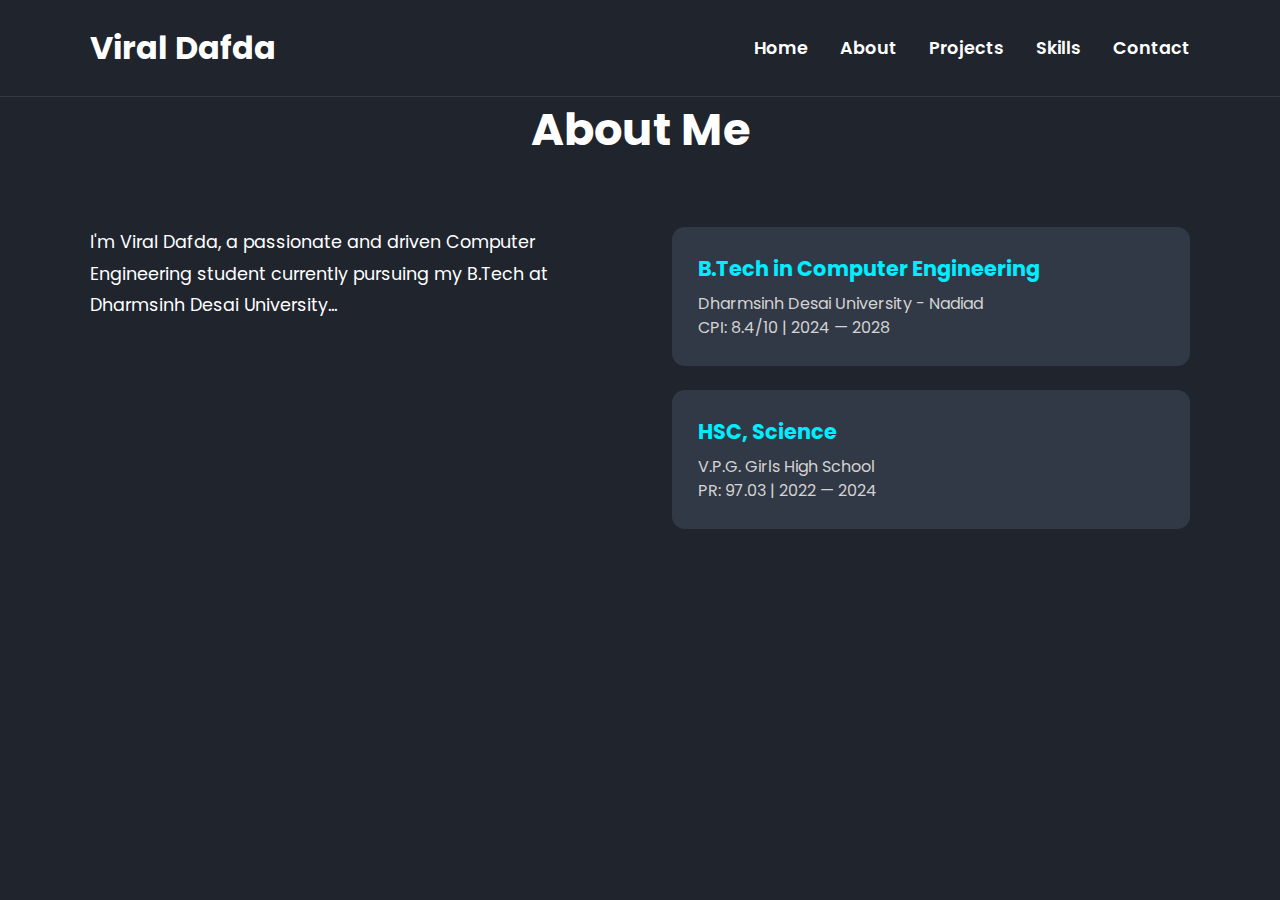
<file: about.html>
<!DOCTYPE html>
<html lang="en">
<head>
    <meta charset="UTF-8">
    <meta name="viewport" content="width=device-width, initial-scale=1.0">
    <title>About Me</title>
    <link rel="stylesheet" href="style.css">
</head>
<body>

<nav>
    <h1>Viral Dafda</h1>
    <ul>
      <li><a href="index.html">Home</a></li>
      <li><a href="about.html">About</a></li>
      <!-- <li><a href="achievements.html">Achievements</a></li>
      <li><a href="experience.html">Experience</a></li> -->
      <li><a href="projects.html">Projects</a></li>
      <li><a href="skills.html">Skills</a></li>
      <li><a href="#">Contact</a></li>
    </ul>
  </nav>

<main>
    <div class="container">
        <h1>About Me</h1>
        <div class="about-grid">
            <div>
                <p class="about-text">
                    I'm Viral Dafda, a passionate and driven Computer Engineering student currently pursuing my B.Tech at Dharmsinh Desai University...
                </p>
            </div>
            <div>
                <div class="card">
                    <h3>B.Tech in Computer Engineering</h3>
                    <p>Dharmsinh Desai University - Nadiad</p>
                    <p>CPI: 8.4/10 | 2024 — 2028</p>
                </div>
                <div class="card">
                    <h3>HSC, Science</h3>
                    <p>V.P.G. Girls High School</p>
                    <p>PR: 97.03 | 2022 — 2024</p>
                </div>
            </div>
        </div>
    </div>
</main>

</body>
</html>
</file>
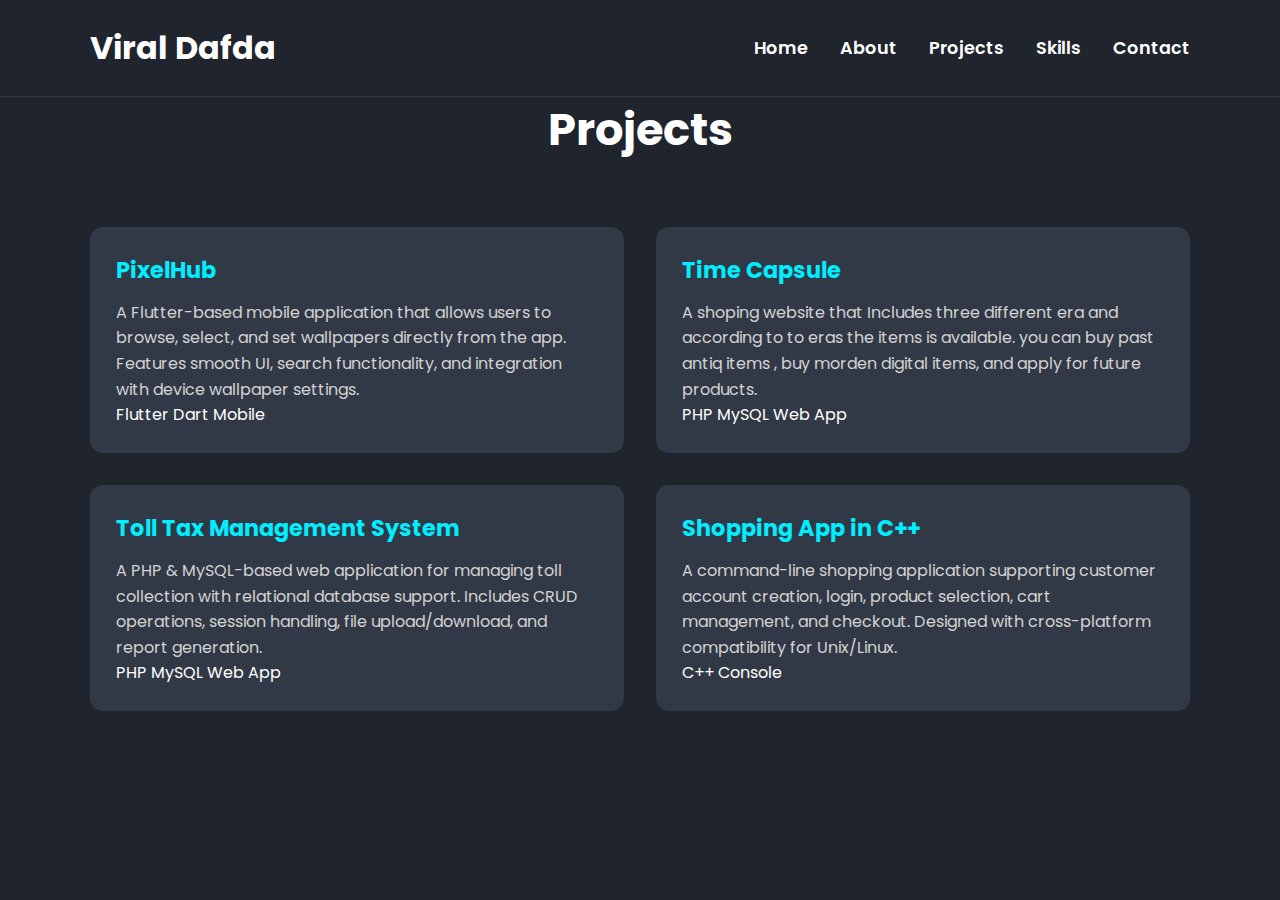
<file: projects.html>
<!DOCTYPE html>
<html lang="en">
<head>
  <meta charset="UTF-8" />
  <meta name="viewport" content="width=device-width, initial-scale=1.0" />
  <title>Projects</title>
  <link rel="stylesheet" href="style.css" />
</head>
<body>
  <!-- Navigation -->
  <nav>
    <h1>Viral Dafda</h1>
    <ul>
      <li><a href="index.html">Home</a></li>
      <li><a href="about.html">About</a></li>
      <!-- <li><a href="achievements.html">Achievements</a></li>
      <li><a href="experience.html">Experience</a></li> -->
      <li><a href="projects.html">Projects</a></li>
      <li><a href="skills.html">Skills</a></li>
      <li><a href="#">Contact</a></li>
    </ul>
  </nav>

  <!-- Projects Section -->
  <section class="container">
    <h1>Projects</h1>
    <div class="projects-grid">

      <!-- Flutter App -->
      <div class="project-card">
        <h3>PixelHub</h3>
        <p>
          A Flutter-based mobile application that allows users to browse, select, and set wallpapers directly from the app.
          Features smooth UI, search functionality, and integration with device wallpaper settings.
        </p>
        <span class="tag">Flutter</span>
        <span class="tag">Dart</span>
        <span class="tag">Mobile</span>
      </div>

      <!-- Time Capsule Website -->
      <div class="project-card">
        <h3>Time Capsule</h3>
        <p>
          A shoping website that Includes three different era and according to to eras the items is available. you can buy past antiq items , 
          buy morden digital items, and apply for future products. 
        </p>
        <span class="tag">PHP</span>
        <span class="tag">MySQL</span>
        <span class="tag">Web App</span>    
      </div>

      <!-- Toll Tax Management -->
      <div class="project-card">
        <h3>Toll Tax Management System</h3>
        <p>
          A PHP & MySQL-based web application for managing toll collection with relational database support.
          Includes CRUD operations, session handling, file upload/download, and report generation.
        </p>
        <span class="tag">PHP</span>
        <span class="tag">MySQL</span>
        <span class="tag">Web App</span>
      </div>

      <!-- C++ Shopping App -->
      <div class="project-card">
        <h3>Shopping App in C++</h3>
        <p>
          A command-line shopping application supporting customer account creation, login, product selection, cart management, and checkout.
          Designed with cross-platform compatibility for Unix/Linux.
        </p>
        <span class="tag">C++</span>
        <span class="tag">Console</span>
      </div>

    </div>
  </section>
</body>
</html>
</file>
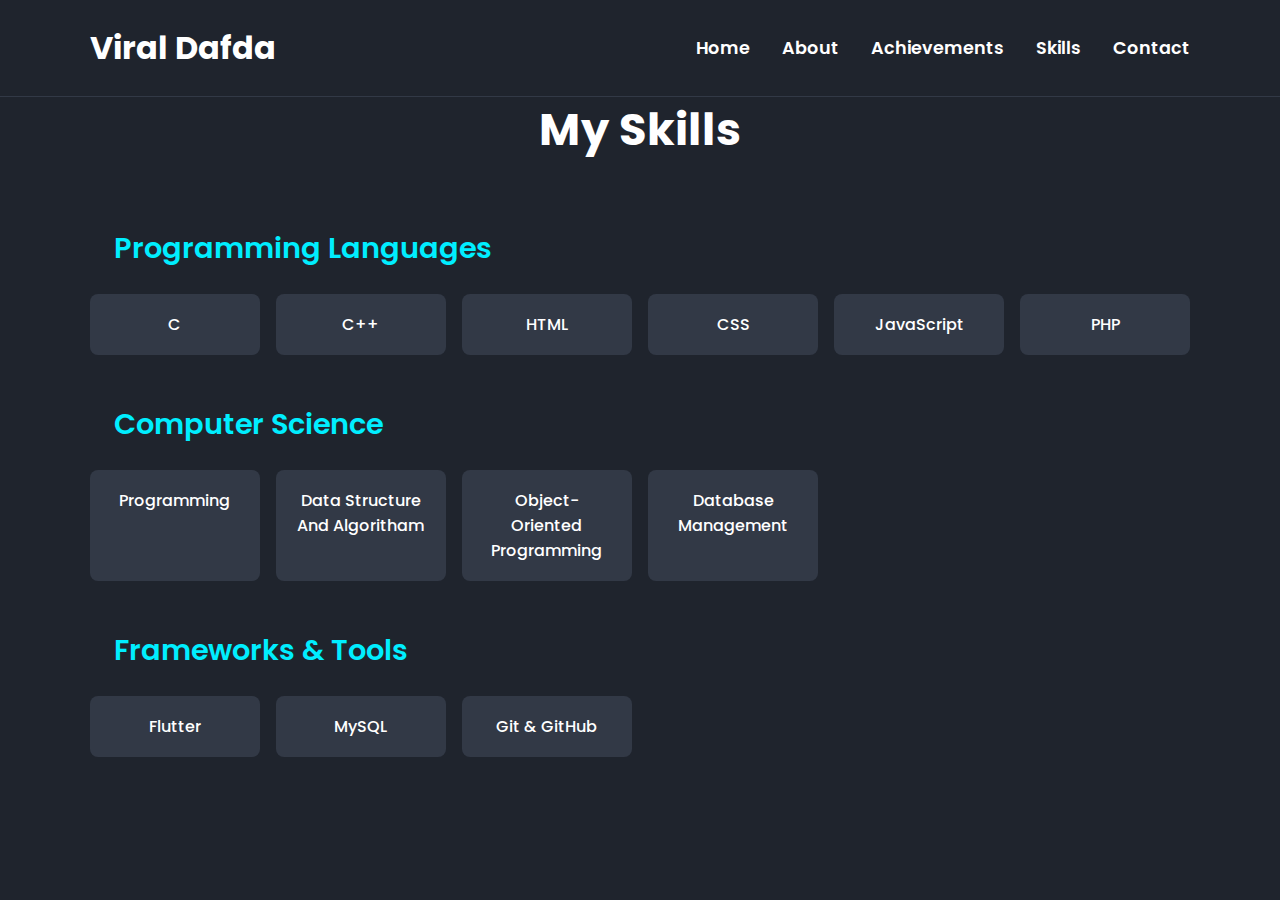
<file: skills.html>
<!DOCTYPE html>
<html lang="en">
  <head>
    <meta charset="UTF-8" />
    <meta name="viewport" content="width=device-width, initial-scale=1.0" />
    <title>My Skills</title>
    <link rel="stylesheet" href="style.css" />
  </head>
  <body>
    <nav>
    <h1>Viral Dafda</h1>
    <ul>
      <li><a href="index.html">Home</a></li>
      <li><a href="about.html">About</a></li>
      <li><a href="achievements.html">Achievements</a></li>
      <!-- <li><a href="experience.html">Experience</a></li>
      <li><a href="projects.html">Projects</a></li> -->
      <li><a href="skills.html">Skills</a></li>
      <li><a href="#">Contact</a></li>
    </ul>
  </nav>

    <main class="container">
      <h1>My Skills</h1>

      <section class="skill-category">
        <h2>Programming Languages</h2>
        <div class="skill-grid">
          <div class="skill-card">C</div>
          <div class="skill-card">C++</div>
          <div class="skill-card">HTML</div>
          <div class="skill-card">CSS</div>
          <div class="skill-card">JavaScript</div>
          <div class="skill-card">PHP</div>
        </div>
      </section>

      <section class="skill-category">
        <h2>Computer Science</h2>
        <div class="skill-grid">
          <div class="skill-card">Programming</div>
          <div class="skill-card">Data Structure And Algoritham</div>
          <div class="skill-card">Object-Oriented Programming</div>
          <div class="skill-card">Database Management</div>
        </div>
      </section>

      <section class="skill-category">
        <h2>Frameworks & Tools</h2>
        <div class="skill-grid">
          <div class="skill-card">Flutter</div>
          <div class="skill-card">MySQL</div>
          <div class="skill-card">Git & GitHub</div>
        </div>
      </section>
    </main>
  </body>
</html>
</file>
<file: style.css>
/* --- Google Font Import and CSS Variables --- */
@import url("https://fonts.googleapis.com/css2?family=Poppins:wght@300;400;600;700&display=swap");

:root {
  --bg-color: #1f242d; /* Dark background */
  --second-bg-color: #323946; /* Slightly lighter background */
  --text-color: #ffffff; /* White text */
  --main-color: #0ef; /* Cyan highlight */
}

/* --- General Reset & Body Styling --- */
* {
  margin: 0;
  padding: 0;
  box-sizing: border-box;
  text-decoration: none;
  border: none;
  outline: none;
  scroll-behavior: smooth;
  font-family: "Poppins", sans-serif;
}

html {
  overflow-x: hidden;
}

body {
  background: var(--bg-color);
  color: var(--text-color);
}

/* --- Navigation Bar --- */
nav {
  display: flex;
  justify-content: space-between;
  align-items: center;
  position: fixed;
  top: 0;
  left: 0;
  width: 100%;
  padding: 1.5rem 7%;
  background: var(--bg-color);
  z-index: 100;
  border-bottom: 1px solid var(--second-bg-color);
}

nav h1 {
  font-size: 2rem;
  color: var(--text-color);
  font-weight: 700;
  cursor: default;
}

nav ul {
  list-style: none;
  display: flex;
  gap: 2rem;
}

nav a {
  font-size: 1.1rem;
  color: var(--text-color);
  font-weight: 600;
  transition: color 0.3s ease;
}

nav a:hover {
  color: var(--main-color);
}

/* --- Home Section --- */
.home {
  display: flex;
  justify-content: space-between;
  align-items: center;
  min-height: 100vh;
  padding: 6rem 7% 2rem;
  gap: 2rem;
}

.home-text {
  max-width: 600px;
}

.home-text h2 {
  font-size: 3.2rem;
  font-weight: 700;
  line-height: 1.2;
}

.home-text h3 {
  font-size: 2rem;
  font-weight: 700;
  color: var(--main-color);
  margin-bottom: 1rem;
}

.home-text p {
  font-size: 1rem;
  line-height: 1.6;
  margin-bottom: 2rem;
}

.icons a {
  display: inline-flex;
  justify-content: center;
  align-items: center;
  width: 40px;
  height: 40px;
  background: transparent;
  border: 2px solid var(--main-color);
  border-radius: 50%;
  font-size: 1.2rem;
  color: var(--main-color);
  margin: 0 0.5rem 0 0;
  transition: 0.3s ease;
}

.icons a:hover {
  background: var(--main-color);
  color: var(--second-bg-color);
  box-shadow: 0 0 1rem var(--main-color);
}

.home img {
  width: 350px;
  height: 350px;
  object-fit: cover;
  border-radius: 50%;
  border: 5px solid var(--main-color);
  box-shadow: 0 0 2rem var(--main-color);
}

/* --- Generic Container for Sections --- */
.container {
  padding: 6rem 7% 4rem; /* Top padding to clear the nav bar */
  min-height: 100vh;
}

.container h1 {
  text-align: center;
  font-size: 2.8rem;
  margin-bottom: 4rem;
  font-weight: 700;
}

/* --- About Section --- */
.about-grid {
  display: grid;
  grid-template-columns: 1fr 1fr;
  align-items: start;
  gap: 4rem;
}

.about-text {
  font-size: 1.1rem;
  line-height: 1.8;
  text-align: left;
}

.card {
  background: var(--second-bg-color);
  padding: 1.5rem;
  border-radius: 0.8rem;
  margin-bottom: 1.5rem;
  border: 2px solid transparent;
  transition: transform 0.3s ease, border-color 0.3s ease;
}

.card:hover {
  border-color: var(--main-color);
  transform: translateY(-8px);
}

.card:last-child {
  margin-bottom: 0;
}

.card h3 {
  color: var(--main-color);
  font-size: 1.3rem;
  margin-bottom: 0.5rem;
}

.card p {
  font-size: 1rem;
  line-height: 1.5;
  color: #d3d3d3;
}

/* --- Projects Section --- */
.projects-grid {
  display: grid;
  grid-template-columns: 1fr 1fr;
  gap: 2rem;
}

.project-card {
  background: var(--second-bg-color);
  padding: 1.5rem;
  border-radius: 0.8rem;
  border: 2px solid transparent;
  transition: transform 0.3s ease, border-color 0.3s ease;
}

.project-card:hover {
  border-color: var(--main-color);
  transform: translateY(-8px);
}

.project-card h3 {
  color: var(--main-color);
  font-size: 1.4rem;
  margin-bottom: 0.8rem;
}

.project-card p {
  color: #d3d3d3;
  font-size: 1rem;
  line-height: 1.6;
}

/* --- Skills Section --- */
.skill-category {
  margin-bottom: 3rem;
}

.skill-category h2 {
  font-size: 1.8rem;
  font-weight: 600;
  color: var(--main-color);
  margin-bottom: 1.5rem;
  margin-left: 1.5rem;
}

.skill-grid {
  display: grid;
  grid-template-columns: repeat(auto-fill, minmax(150px, 1fr));
  gap: 1rem;
}

.skill-card {
  background: var(--second-bg-color);
  padding: 1rem;
  border-radius: 0.5rem;
  text-align: center;
  font-size: 1rem;
  font-weight: 500;
  color: var(--text-color);
  border: 2px solid transparent;
  transition: transform 0.3s ease, border-color 0.3s ease, box-shadow 0.3s ease;
}

.skill-card:hover {
  border-color: var(--main-color);
  transform: translateY(-5px);
  box-shadow: 0 0 1rem var(--main-color);
}

/* --- Footer Styling --- */
footer {
  text-align: center;
  padding: 1.5rem;
  background: var(--second-bg-color);
  color: #d3d3d3;
  font-size: 0.9rem;
  position: relative;
  bottom: 0;
  width: 100%;
}

/* --- Animation for Profile Image --- */
@keyframes floatImage {
  0% {
    transform: translateY(0);
  }
  50% {
    transform: translateY(-20px);
  }
  100% {
    transform: translateY(0);
  }
}

/* --- Responsiveness --- */
@media (max-width: 991px) {
  nav,
  .home,
  .container {
    padding-left: 3%;
    padding-right: 3%;
  }
}

@media (max-width: 768px) {
  nav {
    flex-direction: column;
    gap: 1rem;
  }

  .home {
    flex-direction: column-reverse;
    text-align: center;
    padding-top: 8rem;
  }

  .home-text h2 {
    font-size: 2.5rem;
  }

  .home-text h3 {
    font-size: 1.5rem;
  }

  .home img {
    width: 70vw;
    height: 70vw;
    margin-bottom: 2rem;
  }

  .about-grid {
    grid-template-columns: 1fr;
    gap: 3rem;
  }

  .about-text {
    text-align: center;
  }

  .projects-grid {
    grid-template-columns: 1fr;
  }

  .skill-grid {
    grid-template-columns: repeat(auto-fit, minmax(100px, 1fr));
    gap: 0.8rem;
  }
}
</file>
